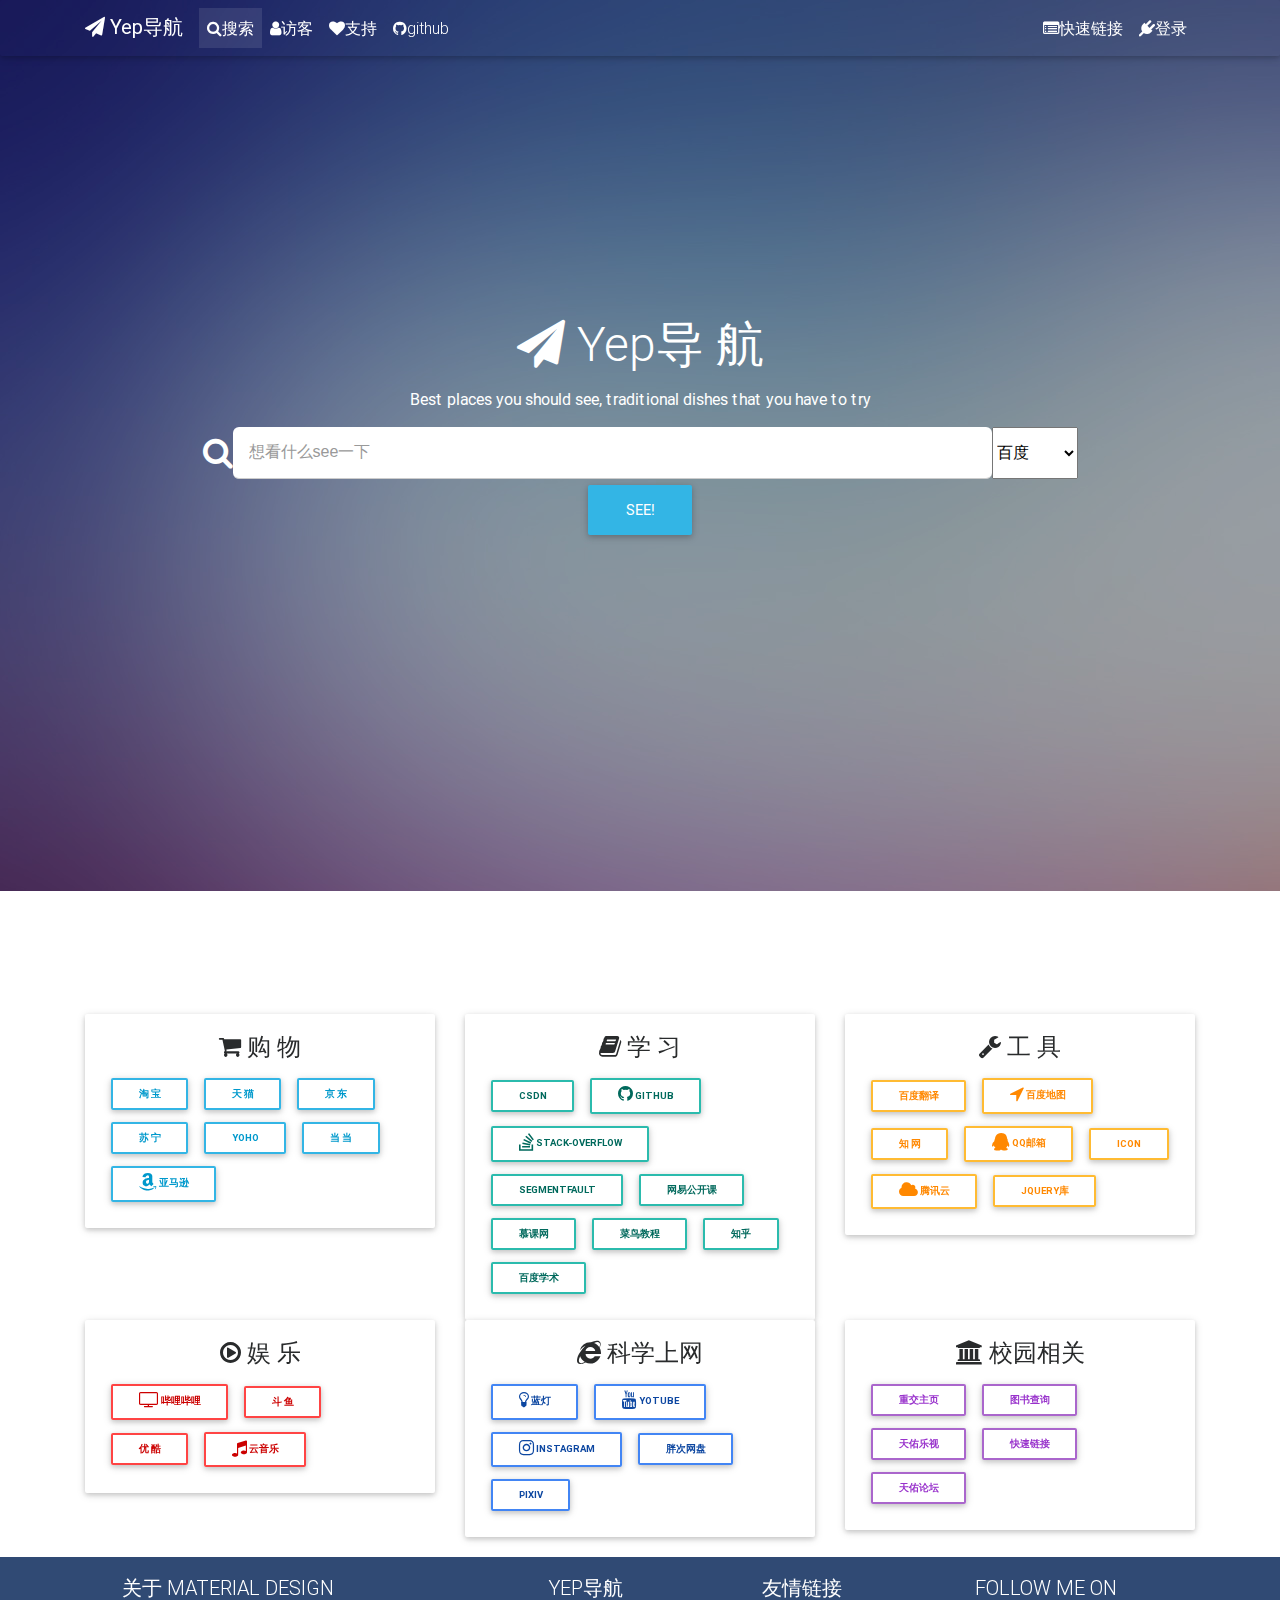
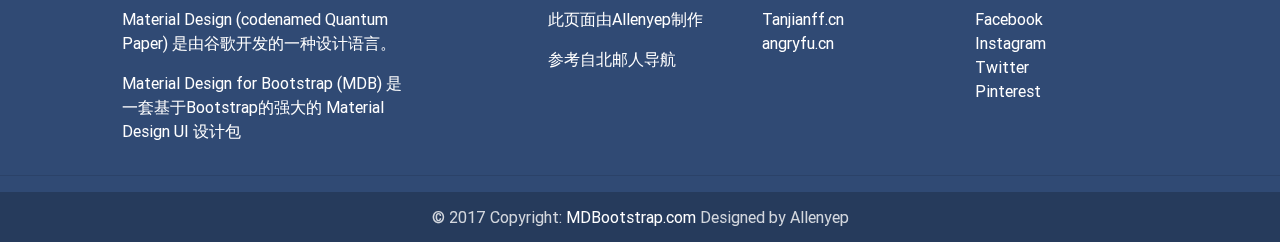
<file: index.html>
<!DOCTYPE html>
<html lang="en">

<head>

    <meta charset="utf-8">
    <meta name="viewport" content="width=device-width, initial-scale=1, shrink-to-fit=no">
    <meta name="baidu-site-verification" content="9ipcwwSHSK" />
    <meta http-equiv="x-ua-compatible" content="ie=edge">
    <link rel="shortcut icon" href="img/myicon.ico"> 
    <script>
        var _hmt = _hmt || [];
        (function() {
          var hm = document.createElement("script");
          hm.src = "https://hm.baidu.com/hm.js?dc8a71d5824cb3cce7b9efa7c9db1063";
          var s = document.getElementsByTagName("script")[0]; 
          s.parentNode.insertBefore(hm, s);
        })();
    </script>

    <title>导 航 -Allen</title>

    
    <!-- Font Awesome -->
    <link rel="stylesheet" href="https://maxcdn.bootstrapcdn.com/font-awesome/4.6.0/css/font-awesome.min.css">

    <!-- Bootstrap core CSS -->
    <link href="css/bootstrap.min.css" rel="stylesheet">

    <!-- Material Design Bootstrap -->
    <link href="css/mdb.min.css" rel="stylesheet">

    <!-- Your custom styles (optional) -->
    <link href="css/style.css" rel="stylesheet">

    <!-- Dropdown.css -->
    <link rel="stylesheet" type="text/css" href="css/jquery.dropdown.css">

    <!-- Template styles -->
    <style rel="stylesheet">
        /* TEMPLATE STYLES */
        /* Necessary for full page carousel*/
        
        html,
        body {
            height: 100%;
        }
        /* Navigation*/
        
        .navbar {
            background-color: transparent;
        }
        
        .top-nav-collapse {
            background-color: #304a74;
        }
        
        footer.page-footer {
            background-color: #304a74;
        }
        
        @media only screen and (max-width: 768px) {
            .navbar {
                background-color: #4285F4;
            }
        }
        
        .scrolling-navbar {
            -webkit-transition: background .5s ease-in-out, padding .5s ease-in-out;
            -moz-transition: background .5s ease-in-out, padding .5s ease-in-out;
            transition: background .5s ease-in-out, padding .5s ease-in-out;
        }
        /* Carousel*/
        
        .carousel {
            height: 110%;
        }
        
        @media (max-width: 776px) {
            .carousel {
                height: 100%;
            }
        }
        
        .carousel-item,
        .active {
            height: 100%;
        }
        
        .carousel-inner {
            height: 90%;
        }
        
        /*Caption*/
        
        .flex-center {
            color: #fff;
        }

        .seabox{
            min-width: 200px;
        }

        .login-box{
            z-index: 100;
            position: fixed;
            top: 50%;
            left: 50%;
            width: 660px;
            height: 400px;
            margin: -180px 0 0 -330px;
        }
        .register-box{
        	z-index: 100;
            position: fixed;
            top: 50%;
            left: 50%;
            width: 660px;
            height: 400px;
            margin: -180px 0 0 -330px;
        }

    </style>

</head>

<body>


    <!--Navbar-->
    <nav class="navbar navbar-toggleable-md navbar-dark fixed-top scrolling-navbar">
        <div class="container">
            <button class="navbar-toggler navbar-toggler-right" type="button" data-toggle="collapse" data-target="#navbarNav1" aria-controls="navbarNav1" aria-expanded="false" aria-label="Toggle navigation">
                <span class="navbar-toggler-icon"></span>
            </button>
            <a class="navbar-brand" href="#">
                <strong><i class="fa fa-send" aria-hidden="true"></i> Yep导航</strong>
            </a>
            <div class="collapse navbar-collapse" id="navbarNav1">
                <ul class="navbar-nav mr-auto">
                    <li class="nav-item active">
                        <a class="nav-link"><i class="fa fa-search" aria-hidden="true"></i>搜索 <span class="sr-only">(current)</span></a>
                    </li>
                    <li class="nav-item">
                        <a class="nav-link" href="visitor.html"><i class="fa fa-user" aria-hidden="true"></i>访客</a>
                    </li>
                    <li class="nav-item">
                        <a class="nav-link"><i class="fa fa-heart" aria-hidden="true"></i>支持</a>
                    </li>
                    <li class="nav-item">
                        <a class="nav-link" href="https://github.com/Allenyep/SearchPage"><i class="fa fa-github" aria-hidden="true"></i>github</a>
                    </li>
                </ul>
                <form class="form-inline waves-effect waves-light">
                    <!-- <input class="form-control" type="text" placeholder="Search"> -->
                    <ul class="navbar-nav mr-auto" style="float: right;">
                        <li class="nav-item">
                            <a class="nav-link" href="#container"><i class="fa fa-list-alt" aria-hidden="true"></i>快速链接</a>
                        </li>
                        <li class="nav-item">
                            <a class="nav-link btn-login" href="javascript:;"><i class="fa fa-plug" aria-hidden="true"></i>登录</a>
                        </li>
                    </ul>
                </form>
            </div>
        </div>
    </nav>
    <!--/.Navbar-->

    <!-- login-box -->
    <div class="login-mask" style="display: none;width: 100%; height: 950px;background:#000;opacity: 0.5; position: fixed; z-index: 10;"></div>
    <div class="login-box" style="display: none;">
        <!--Form with header-->
        <div class="card">
            <div class="card-block">

                <!--Header-->
                <div class="form-header  purple darken-4">
                    <h3><i class="fa fa-lock"></i> 欢迎:</h3>
                    <a href="#" class="close">X</a>
                </div>
                

                <!--Body-->
                <div class="md-form">
                    <i class="fa fa-envelope prefix"></i>
                    <input type="text" id="form2" class="form-control">
                    <label for="form2" class="active">账号</label>
                </div>

                <div class="md-form">
                    <i class="fa fa-lock prefix"></i>
                    <input type="password" id="form4" class="form-control">
                    <label for="form4">密码</label>
                </div>

                <div class="text-center">
                    <button class="btn btn-deep-purple">登录</button>
                </div>

            </div>

            <!--Footer-->
            <div class="modal-footer">
                <div class="options">
                    <p>没有账号? <a href="javascript:;" class="btn-register">注册</a></p>
                    <p>忘记 <a href="javascript:;" class="btn-forgetpwd">密码?</a></p>
                </div>
            </div>

        </div>
        <!--/Form with header-->
    </div>
    <div class="register-box" style="display: none;">
    	<!--Form with header-->
			<div class="card">
			    <div class="card-block">

			        <!--Header-->
			        <div class="form-header blue-gradient">
			            <h3><i class="fa fa-user"></i> 注 册:</h3>
			            <a href="#" class="close">X</a>
			        </div>
			        <!--Body-->
			        <div class="md-form">
			            <i class="fa fa-user prefix"></i>
			            <input type="text" id="form3" class="form-control">
			            <label for="form3">你的昵称</label>
			        </div>
			        <div class="md-form">
			            <i class="fa fa-envelope prefix"></i>
			            <input type="text" id="form2" class="form-control">
			            <label for="form2">你的邮箱</label>
			        </div>

			        <div class="md-form">
			            <i class="fa fa-lock prefix"></i>
			            <input type="password" id="form4" class="form-control">
			            <label for="form4">你的密码</label>
			        </div>

			        <div class="md-form">
			            <i class="fa fa-lock prefix"></i>
			            <input type="password" id="form5" class="form-control">
			            <label for="form5">确认密码</label>
			        </div>

			        <div class="text-center">
			            <button class="btn btn-indigo">注 册</button>
			            <hr>
			            <fieldset class="form-group">
			                <input type="checkbox" id="checkbox1">
			                <label for="checkbox1">Subscribe me to the newsletter</label>
			            </fieldset>
			        </div>

			    </div>
			</div>
		<!--/Form with header-->
    </div>

    <!--Carousel Wrapper-->
    <div id="carousel-example-3" class="carousel slide carousel-fade white-text" data-ride="carousel" data-interval="false">

        <!--Slides-->
        <div class="carousel-inner" role="listbox">

            <!-- First slide -->
            <div id="backgroundurl" class="carousel-item active view hm-black-light" style=" background-repeat: no-repeat; background-size: cover;">
                
                <!-- Caption -->
                <div class="full-bg-img flex-center ">
                    <ul class="animated fadeInUp col-md-12">
                        <li>
                            <h1 class="h1-responsive " style="font-size: 3rem"><i class="fa fa-send" aria-hidden="true"></i> Yep导 航</h1></li>
                        <li>
                            <p>Best places you should see, traditional dishes that you have to try</p>
                        </li>
                        <li>
                            <form action="http://www.baidu.com/baidu" target="_blank" id="SearchForm">
                                <div class="md-form input-group" style="width: 70%; margin: 0 auto; ">
                                     <div class="input-group">
                                       <input name="tn" type="HIDDEN" value="baidu">
                                        <i class="fa fa-search fa-2x" style="margin-top: 10px;" aria-hidden="true"></i>
                                        <input type="text" name="word" class="form-control seabox" placeholder="想看什么see一下" id="SearchContent" baiduSug="1" style="background: white;border-radius:6px;">      
                                        <select class="md-select" id="SearchSelect" >
                                                <option value="baidu" selected class="rounded-circle">百度</option>
                                                <option value="zhihu" class="rounded-circle">知乎</option>
                                                <option value="wangpan" class="rounded-circle">百度网盘</option>
                                                <option value="weibo" class="rounded-circle">微博</option>
                                                <option value="icon" class="rounded-circle">Icon</option>
                                                <option value="github" class="rounded-circle">github</option>
                                                <option value="google" class="rounded-circle">google</option>
                                        </select> 
                                    </div> 
                                </div>
                                <a href="javascript:void();" class="btn btn-info btn-lg" onclick="SearchSee()"> See!</a>
                            </form>
                            <script charset="gbk" src="http://www.baidu.com/js/opensug.js"></script>  
                        </li>
                    </ul>
                </div>
                <!-- /.Caption -->
                
            </div>
            <!--/.First slide-->
        </div>
        <!--/.Slides-->
    </div>
    <!--/.Carousel Wrapper-->

    <br>

    <!--Content-->
    <div class="container">
        <div class="row">
            <!--First columnn-->
            <div class="col-lg-4">
                <!--Card-->
                <div class="card">

                    <!--Card image-->
                   <!--  <div class="view overlay hm-white-slight">
                        <img src="http://mdbootstrap.com/img/Photos/Horizontal/Nature/4-col/img%20(120).jpg" class="img-fluid" alt="">
                        <a href="#">
                            <div class="mask"></div>
                        </a>
                    </div> -->
                    <!--/.Card image-->

                    <!--Card content-->
                    <div class="card-block">
                        <!--Title-->
                        <h4 class="card-title text-center"><i class="fa fa-1x fa-shopping-cart" aria-hidden="true"></i> 购 物</h4>
                        <!--Text-->
                        <a class="btn btn-outline-info btn-sm btn-rounded waves-effect" target="_blank" href="https://www.taobao.com/"><strong>淘 宝</strong></a>
                        <a class="btn btn-outline-info btn-sm btn-rounded waves-effect" target="_blank" href="https://www.tmall.com/"><strong>天 猫</strong></a>
                        <a class="btn btn-outline-info btn-sm btn-rounded waves-effect" target="_blank" href="https://www.jd.com/"><strong>京 东</strong></a>
                        <a class="btn btn-outline-info btn-sm btn-rounded waves-effect" target="_blank" href="http://www.suning.com/"><strong>苏 宁</strong></a>
                        <a class="btn btn-outline-info btn-sm btn-rounded waves-effect" target="_blank" href="http://www.yohobuy.com/"><strong>YOHO</strong></a>
                        <a class="btn btn-outline-info btn-sm btn-rounded waves-effect" target="_blank" href="http://www.dangdang.com/"><strong>当 当</strong></a>
                        <a class="btn btn-outline-info btn-sm btn-rounded waves-effect" target="_blank" href="https://www.amazon.cn/"><i class="fa fa-amazon" aria-hidden="true"></i> <strong>亚马逊</strong></a>
                    </div>
                    <!--/.Card content-->

                </div>
                <!--/.Card-->
            </div>
            <!--First columnn-->

            <!--Second columnn-->
            <div class="col-lg-4">
                <!--Card-->
                <div class="card">
                    <!--Card content-->
                    <div class="card-block">
                        <!--Title-->
                        <h4 class="card-title text-center"><i class="fa fa-book" aria-hidden="true"></i> 学 习</h4>
                        <!--Text-->
                        <a class="btn btn-outline-default btn-sm btn-rounded waves-effect" target="_blank" href="http://www.csdn.net/"><strong>CSDN</strong></a>
                        <a class="btn btn-outline-default btn-sm btn-rounded waves-effect" target="_blank" href="https://github.com/"><strong><i class="fa fa-github" aria-hidden="true"></i> github</strong></a>
                        <a class="btn btn-outline-default btn-sm btn-rounded waves-effect" target="_blank" href="http://stackoverflow.com/"><strong><i class="fa fa-stack-overflow" aria-hidden="true"></i> stack-overflow</strong></a>
                        <a class="btn btn-outline-default btn-sm btn-rounded waves-effect" target="_blank" href="https://segmentfault.com/"><strong>segmentfault</strong></a>
                        <a class="btn btn-outline-default btn-sm btn-rounded waves-effect" target="_blank" href="https://open.163.com/"><strong>网易公开课</strong></a>
                        <a class="btn btn-outline-default btn-sm btn-rounded waves-effect" target="_blank" href="http://www.imooc.com/"><strong>慕课网</strong></a>
                        <a class="btn btn-outline-default btn-sm btn-rounded waves-effect" target="_blank" href="http://www.runoob.com/"><strong>菜鸟教程</strong></a>
                        <a class="btn btn-outline-default btn-sm btn-rounded waves-effect" target="_blank" href="http://www.zhihu.com/"><strong>知乎</strong></a>
                        <a class="btn btn-outline-default btn-sm btn-rounded waves-effect" target="_blank" href="http://xueshu.baidu.com/"><strong>百度学术</strong></a>
                    </div>
                    <!--/.Card content-->

                </div>
                <!--/.Card-->
            </div>
            <!--Second columnn-->

            <!--Third columnn-->
            <div class="col-lg-4">
                <!--Card-->
                <div class="card">

                    <!--Card content-->
                    <div class="card-block">
                        <!--Title-->
                        <h4 class="card-title text-center"><i class="fa fa-wrench" aria-hidden="true"></i> 工 具</h4>
                        <!--Text-->
                        <a class="btn btn-outline-warning btn-sm btn-rounded waves-effect" target="_blank" href="http://fanyi.baidu.com/translate"><strong>百度翻译</strong></a>
                        <a class="btn btn-outline-warning btn-sm btn-rounded waves-effect" target="_blank" href="http://map.baidu.com/"><i class="fa fa-location-arrow" aria-hidden="true"></i> <strong>百度地图</strong></a>
                        <a class="btn btn-outline-warning btn-sm btn-rounded waves-effect" target="_blank" href="http://www.cnki.net/"><strong>知 网</strong></a>
                        <a class="btn btn-outline-warning btn-sm btn-rounded waves-effect" target="_blank" href="https://mail.qq.com/"><strong><i class="fa fa-qq" aria-hidden="true"></i> QQ邮箱</strong></a>
                        <a class="btn btn-outline-warning btn-sm btn-rounded waves-effect" target="_blank" href="http://www.easyicon.net/"><strong>ICON</strong></a>
                        <a class="btn btn-outline-warning btn-sm btn-rounded waves-effect" target="_blank" href="https://www.qcloud.com/"><i class="fa fa-cloud" aria-hidden="true"></i> <strong>腾讯云</strong></a>
                        <a class="btn btn-outline-warning btn-sm btn-rounded waves-effect" target="_blank" href="http://www.jq22.com/"> <strong>JQuery库</strong></a>
                    </div>
                    <!--/.Card content-->

                </div>
                <!--/.Card-->
            </div>

            <div class="col-lg-4">
                <!--Card-->
                <div class="card">

                    <!--Card content-->
                    <div class="card-block">
                        <!--Title-->
                        <h4 class="card-title text-center"><i class="fa fa-play-circle-o" aria-hidden="true"></i> 娱 乐</h4>
                        <!--Text-->
                        <a class="btn btn-outline-danger  btn-sm btn-rounded waves-effect" target="_blank" href="http://www.bilibili.com/"><strong><i class="fa fa-tv" aria-hidden="true"></i> 哔哩哔哩</strong></a>
                        <a class="btn btn-outline-danger  btn-sm btn-rounded waves-effect" target="_blank" href="https://www.douyu.com/directory/game/DOTA2"><strong>斗 鱼</strong></a>
                        <a class="btn btn-outline-danger  btn-sm btn-rounded waves-effect" target="_blank" href="http://www.youku.com/"><strong>优 酷</strong></a>
                        <a class="btn btn-outline-danger  btn-sm btn-rounded waves-effect" target="_blank" href="http://music.163.com/"><strong><i class="fa fa-music" aria-hidden="true"></i> 云音乐</strong></a>
                    </div>
                    <!--/.Card content-->

                </div>
                <!--/.Card-->
            </div>

            <div class="col-lg-4">
                <!--Card-->
                <div class="card">

                    <!--Card content-->
                    <div class="card-block">
                        <!--Title-->
                        <h4 class="card-title text-center"><i class="fa fa-internet-explorer" aria-hidden="true"></i> 科学上网</h4>
                        <!--Text-->
                        <a class="btn btn-outline-primary    btn-sm btn-rounded waves-effect" target="_blank" href="https://www.getlantern.org/"><strong><i class="fa fa-lightbulb-o" aria-hidden="true"></i> 蓝灯</strong></a>
                        <a class="btn btn-outline-primary    btn-sm btn-rounded waves-effect" target="_blank" href="http://m.youtube.com/"><i class="fa fa-youtube" aria-hidden="true"></i><strong> Yotube</strong></a>
                        <a class="btn btn-outline-primary    btn-sm btn-rounded waves-effect" target="_blank" href="http://instagram.com/"><i class="fa fa-instagram" aria-hidden="true"></i><strong> instagram</strong></a>
                        <a class="btn btn-outline-primary    btn-sm btn-rounded waves-effect" target="_blank" href="https://www.panc.cc/"><strong>胖次网盘</strong></a>
                        <a class="btn btn-outline-primary    btn-sm btn-rounded waves-effect" target="_blank" href="http://www.pixiv.net/"><strong> pixiv</strong></a>
                    </div>
                    <!--/.Card content-->

                </div>
                <!--/.Card-->
            </div>

             <div class="col-lg-4">
                <!--Card-->
                <div class="card">

                    <!--Card content-->
                    <div class="card-block">
                        <!--Title-->
                        <h4 class="card-title text-center"><i class="fa fa-bank" aria-hidden="true"></i> 校园相关</h4>
                        <!--Text-->
                        <a class="btn btn-outline-secondary    btn-sm btn-rounded waves-effect" target="_blank" href="http://www.cqjtu.edu.cn/"><strong>重交主页</strong></a>
                        <a class="btn btn-outline-secondary    btn-sm btn-rounded waves-effect" target="_blank" href="http://202.202.244.120/webrfidlib/TSDW/index.aspx"><strong>图书查询</strong></a>
                        <a class="btn btn-outline-secondary    btn-sm btn-rounded waves-effect" target="_blank" href="http://vod.cqjtu.edu.cn/"><strong>天佑乐视</strong></a>
                        <a class="btn btn-outline-secondary    btn-sm btn-rounded waves-effect" target="_blank" href="http://www.cqjtu.edu.cn/main/ztwz.html"><strong>快速链接</strong></a>
                        <a class="btn btn-outline-secondary    btn-sm btn-rounded waves-effect" target="_blank" href="http://ty.cqjtu.edu.cn/"><strong>天佑论坛</strong></a>
                    </div>
                    <!--/.Card content-->

                </div>
                <!--/.Card-->
            </div>
        </div>
    </div>
    <!--/.Content-->



    <!--Footer-->
    <footer class="page-footer center-on-small-only">

        <!--Footer Links-->
        <div class="container-fluid">
            <div class="row">

                <!--First column-->
                <div class="col-lg-3 offset-lg-1 hidden-lg-down">
                    <h5 class="title">关于 MATERIAL DESIGN</h5>
                    <p>Material Design (codenamed Quantum Paper) 是由谷歌开发的一种设计语言。 </p>

                    <p>Material Design for Bootstrap (MDB) 是一套基于Bootstrap的强大的 Material Design UI 设计包</p>
                </div>
                <!--/.First column-->

                <hr class="hidden-md-up">

                <!--Second column-->
                <div class="col-lg-2 col-md-4 offset-lg-1">
                    <h5 class="title">Yep导航</h5>
                    <p>此页面由Allenyep制作</p>
                    <p>参考自<a href="#!">北邮人导航</a></p>
                </div>
                <!--/.Second column-->

                <hr class="hidden-md-up">

                <!--Third column-->
                <div class="col-lg-2 col-md-4">
                    <h5 class="title">友情链接</h5>
                    <ul>
                        <li><a href="http://tanjianff.cn/" target="_blank">Tanjianff.cn</a></li>
                        <li><a href="http://angryfu.cn/" target="_blank">angryfu.cn</a></li>
                    </ul>
                </div>
                <!--/.Third column-->

                <hr class="hidden-md-up">

                <!--Fourth column-->
                <div class="col-lg-2 col-md-4">
                    <h5 class="title">Follow me on</h5>
                    <ul>
                        <li><a href="#!">Facebook</a></li>
                        <li><a href="#!">Instagram</a></li>
                        <li><a href="#!">Twitter</a></li>
                        <li><a href="#!">Pinterest</a></li>
                    </ul>
                </div>
                <!--/.Fourth column-->

            </div>
        </div>
        <!--/.Footer Links-->

        <hr>

        <!--Call to action-->
<!--         <div class="call-to-action">
            <h4>Material Design for Bootstrap</h4>
            <ul>
                <li><h5>Get our UI KIT for free</h5></li>
                <li>Designed by <a href="https://github.com/Allenyep">Allenyep</a></li>
            </ul>
        </div> -->
        <!--/.Call to action-->

        <!--Copyright-->
        <div class="footer-copyright">
            <div class="container-fluid">
                © 2017 Copyright: <a href="http://www.MDBootstrap.com"> MDBootstrap.com </a>Designed by Allenyep

            </div>
        </div>
        <!--/.Copyright-->

    </footer>
    <!--/.Footer-->


    <!-- SCRIPTS -->

    <!-- JQuery -->
    <script type="text/javascript" src="js/jquery-2.2.3.min.js"></script>

    <!-- Bootstrap tooltips -->
    <script type="text/javascript" src="js/tether.min.js"></script>

    <!-- Bootstrap core JavaScript -->
    <script type="text/javascript" src="js/bootstrap.min.js"></script>

    <!-- MDB core JavaScript -->
    <script type="text/javascript" src="js/mdb.min.js"></script>

    <!-- doropdown.js -->
    <script type="text/javascript" src="js/jquery.dropdown.js"></script>

    <!-- 百度搜索提示 -->
    <script charset="gbk" src="http://www.baidu.com/js/opensug.js"></script>  

    <!-- 粒子特效 -->
    <script type="text/javascript" src="js/canvas-particle.js"></script>

    <script type="text/javascript">        
         // Material Select Initialization
          // $.material.init();

          $(document).ready(function() {
            var randomnum=Math.random()*16+1;
            randomnum=Math.floor(randomnum);
            var avatar = $("#backgroundurl").css("backgroundImage");
            console.log(avatar);
            // url("file:///C:/Users/allen/Desktop/PanSearchTest/half-page-carousel/yepnavi/img/background/10.jpg")
            var newurl="url(\"img/background/"+randomnum+".jpg\")";
            // alert(newurl);
            $("#backgroundurl").css("background",newurl);

            //调用背景特效脚本
            //配置
             var config = {
                vx: 4,
                vy:  4,
                height: 2,
                width: 2,
                count: 100,
                color: "0, 255, 185",
                stroke: "0,0,0",
                dist: 6000,
                e_dist: 20000,
                max_conn: 10
            }
            //调用
            CanvasParticle(config);
          });

          $().dropdown({autoinit: "select"});
         $('#SearchContent').bind('keypress',function(event){ 
             if(event.keyCode == 13){  
                 SearchSee();  
             }  
         });

         function SearchSee() {
             var seaForm=$('#SearchForm');
             var searchSelect=$('#SearchSelect').val();
             var seaContent=$('#SearchContent').val();
             var url;
             // alert(seaContent);
             switch(searchSelect){
                case 'baidu':
                    url="http://www.baidu.com/s?wd=";
                    // window.open("http://www.baidu.com/s?wd="+seaContent);
                    break;
                case 'zhihu':
                    url="https://www.zhihu.com/search?type=content&q=";
                    break;
                case 'icon':
                    url="http://www.easyicon.net/iconsearch/";
                    break;
                case 'github':
                    url="https://github.com/search?utf8=%E2%9C%93&q=";
                    break;
                case 'wangpan':
                    url="http://www.sobaidupan.com/search.asp?wd=";
                    break;
                case 'weibo':
                    url="http://s.weibo.com/weibo/";
                    break;
                case 'google':
                    url="https://www.google.com.hk/webhp?hl=zh-CN&sa=X&ved=0ahUKEwiUjI7PxtXSAhUKwrwKHdbRCVIQPAgD#safe=strict&hl=zh-CN&*&q="
             }
            window.open(url+seaContent);
         }

         $('.btn-login').click(function(){
            $('.login-mask').show();
            $('.login-mask').height($(document).height);
            $('.login-box').slideDown(200);

         });

         $('.close').click(function() {
         	$('.login-mask').hide();
         	$('.login-box').slideUp(200);
         	$('.register-box').slideUp(200);
         });

         $('.btn-register').click(function() {
         	$('.login-box').slideUp(200);
         	$('.register-box').slideDown(200);
         });
    </script>
</body>

</html>
</file>
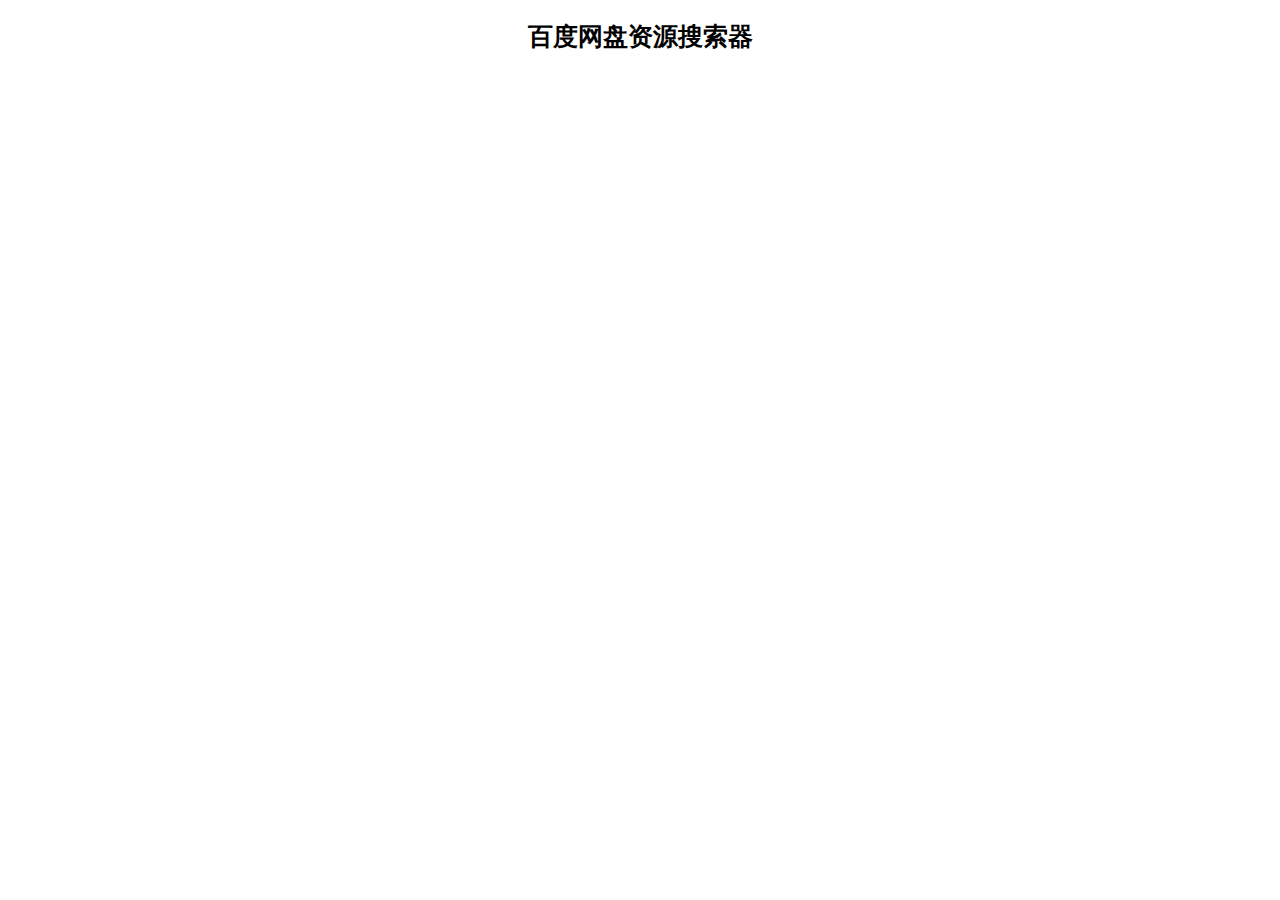
<file: searchTest.html>
<html>
<body>
<meta charset="utf-8">
    <style type="text/css">
        #main{
            width:750px;
            margin:20px auto;
             
        }
        #main p{
            text-align:center;
            font-size:25px;
            font-weight:bold;
            margin-button:100px;
        }
    </style>
</body>
<head>
<div id="main">
<p>
百度网盘资源搜索器
</p>
<script>
  (function() {
    var cx = '000634644858919778116:qzrxq38gdgs';
    var gcse = document.createElement('script');
    gcse.type = 'text/javascript';
    gcse.async = true;
    gcse.src = 'https://cse.google.com/cse.js?cx=' + cx;
    var s = document.getElementsByTagName('script')[0];
    s.parentNode.insertBefore(gcse, s);
  })();
</script>
<gcse:search></gcse:search>
</div>
</head>
</html>

<!-- https://www.googleapis.com/customsearch/v1element?
key=AIzaSyCVAXiUzRYsML1Pv6RwSG1gunmMikTzQqY
&rsz=filtered_cse
&num=10
&hl=zh_CN
&prettyPrint=false
&source=gcsc
&gss=.com
&sig=0c3990ce7a056ed50667fe0c3873c9b6
&cx=000634644858919778116:qzrxq38gdgs
&q=数学
&sort=
&googlehost=www.google.com -->

<!-- https://www.googleapis.com/customsearch/v1element?key=AIzaSyCVAXiUzRYsML1Pv6RwSG1gunmMikTzQqY&rsz=filtered_cse&num=10&hl=zh_CN&prettyPrint=false&source=gcsc&gss=.com&sig=581c068e7ad56cae00e4e2e8f7dc3837&start=10&cx=000634644858919778116:qzrxq38gdgs&q=%E6%95%B0%E5%AD%A6&sort=date&googlehost=www.google.com&callback=google.search.Search.apiary8991&nocache=1488957194825 

tart=10-->
<!-- https://www.googleapis.com/customsearch/v1element?key=AIzaSyCVAXiUzRYsML1Pv6RwSG1gunmMikTzQqY&rsz=filtered_cse&num=10&hl=zh_CN&prettyPrint=false&source=gcsc&gss=.com&sig=0c3990ce7a056ed50667fe0c3873c9b6&cx=搜索引擎ID&q=数学&sort=&googlehost=www.google.com -->
</file>
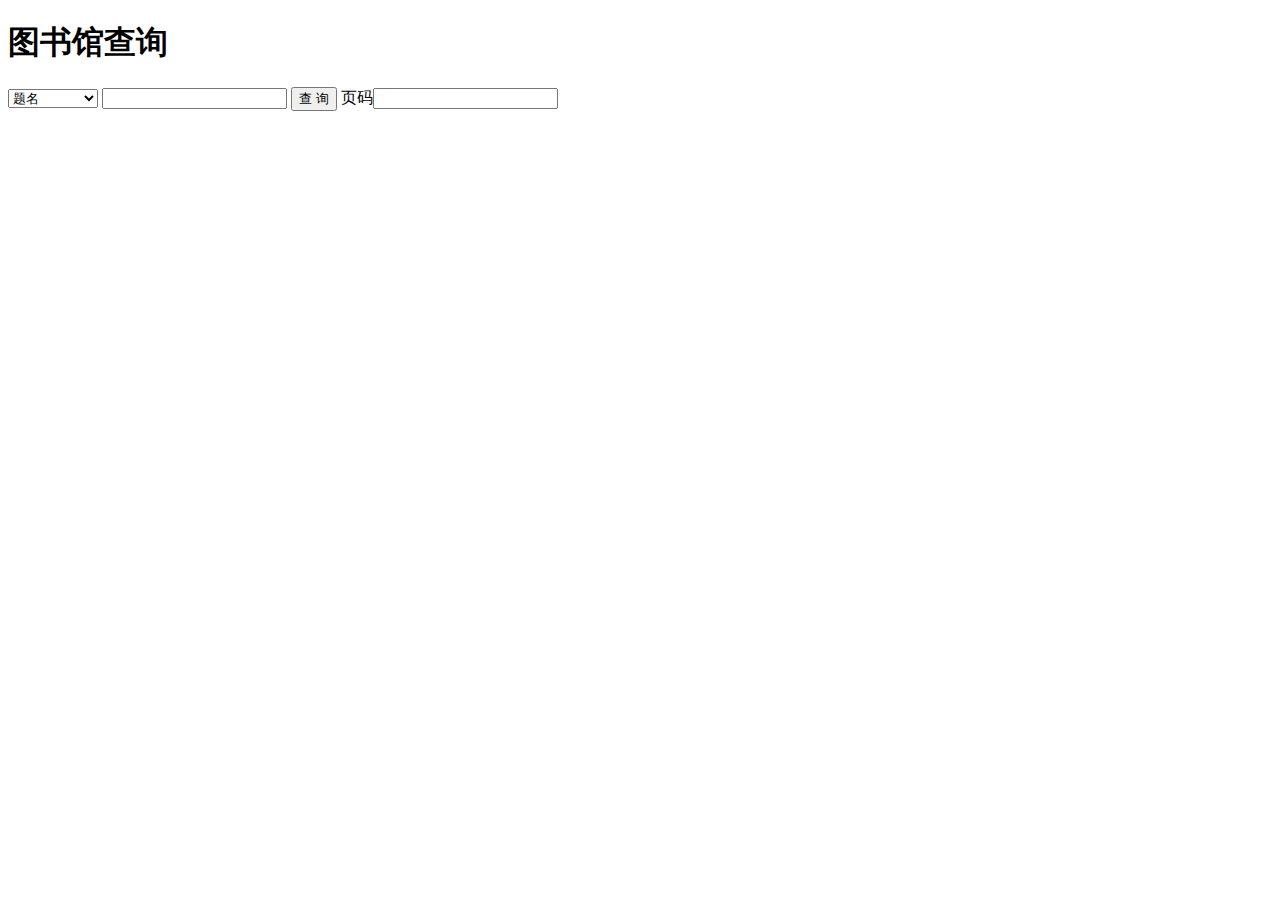
<file: tushuguan.html>
<!DOCTYPE html>
<html>
<head>
	<meta http-equiv="Content-Type" content="text/html; charset=utf-8" />
	<title>图书馆</title>
</head>
<body>
<form name="form1" onsubmit="javascript:return WebForm_OnSubmit();" id="form1" action="http://202.202.244.120/webrfidlib/TSDW/index.aspx" method="post">
	<h1>图书馆查询</h1>
	<select name="cmbSearchType" id="cmbSearchType" style="width: 90px;">
		<option selected="selected" value="szName">题名</option>
		<option value="szAuthor">责任者</option>
		<option value="szBookIndex">索书号</option>
		<option value="szISBN">ISBN</option>
		<option value="szMainWord">关键词</option>
		<option value="szBookID">条码号</option>
	</select>
	<input type="text" name="txtkey" id="txtkey">
	<input type="submit" name="btnSearch" value="查 询">
	<input type="hidden" name="ScriptManager1" value="upnBtn|btnSearch">
	<input type="hidden" name="__EVENTTARGET" value="">
	<input type="hidden" name="__EVENTARGUMENT" value="">
	<input type="hidden" name="__VIEWSTATE" value="ZNVD52iuqEjp7UxFWIKksDTbIv4+KSDXs72Fn41RRTSrR0KKZGKrAr4he6pRtZ+0/3iM9hXpUBTRM/dGXIureMUoYJrJxT6V0ATIljPKty+nMljCqxAutkazzN+MU1d1/Ft6ENEr7MqYz+U4szCWo/e1cwlM5j0q91DpwvSFXMS9pzQ3RUsSkzLH5a1C0WptTau5FTopc6KchQNE6UupxkK03fvS3liaBGxTW6WoGG5pfFDEa2RMy+12SHsADQ1QheXJevcwB2J+Jf7GLi8NAJksHjOkgfPWlheXaK4U41aO+hpO">
	<input type="hidden" name="__VIEWSTATEENCRYPTED" value="">
	<input type="hidden" name="__EVENTVALIDATION" value="xzOi7n3Blqc0WXpqeoRLxqOUzEojlwOj0ojtAhqtEZYuhj9nSJ6PZqK255eQikqlkujv6+GCHffZWHIviP/1b4N87P2dgNI5Bvdv37e63MJS3ndsXdxSyYZdSMLY6EIG3phVqfzA05rGAPQdYf0kQRop9TdTh8VDJPMLp/LNQXY30K4y">
	<input type="hidden" name="__ASYNCPOST" value="true">
	页码<input type="text" name="txtNewPageIndex">
</form>
</body>
</html>

<!-- ScriptManager1:upnBtn|btnSearch
__EVENTTARGET:
__EVENTARGUMENT:
__VIEWSTATE:OWj+8cyZ5Tx5z/ldDLUf62UBDlw+cRbXwzIH7kQVslaGvCbfjvj0h3Wq2NlLVx4ulieVVU2UAyw5nyxmOa6rH6/F18CQ+HojbrECce+WzKja41J2c0eQ3rxn5Dn6RxB6x71RzvwaAn6LFJAAtE3DAeYRjIFsCqOpuFtSEzpJPFH2I9u5Pr33Prga6uSpjenPYqx8nhy09GoeJuuP4Dy1unQ8CaGURilgW4WMPwuUi827h6cPSJTEVpbdtbYiNv3DstXcj8JQfpTJXNu7HGN1q1O0/b8L+UW2q6HzzRXWKGfr2vaz
__VIEWSTATEENCRYPTED:
__EVENTVALIDATION:5cRDexNwj8106vqcNr8lRgDSg80RHHF2tmB4rMoW4wcBPlvcQxv0aVqbYcxilcISbRsIcLJJcLtoV/nz8wqF+PHldIHZeLrfnJtijPX10HpGK32d0fVYlVDQRMzxbVY6WJaqGykRqe/TzkVg6sLXrJ7nX8SokLXJDmNcN5SdCuZVUODt
cmbSearchType:szName
txtkey:123
txtNewPageIndex:
__ASYNCPOST:true
btnSearch:查 询

cmbSearchType:szName
txtkey:你
btnSearch:查 询
ScriptManager1:upnBtn|btnSearch
__EVENTTARGET:
__EVENTARGUMENT:
__VIEWSTATE:ZNVD52iuqEjp7UxFWIKksDTbIv4+KSDXs72Fn41RRTSrR0KKZGKrAr4he6pRtZ+0/3iM9hXpUBTRM/dGXIureMUoYJrJxT6V0ATIljPKty+nMljCqxAutkazzN+MU1d1/Ft6ENEr7MqYz+U4szCWo/e1cwlM5j0q91DpwvSFXMS9pzQ3RUsSkzLH5a1C0WptTau5FTopc6KchQNE6UupxkK03fvS3liaBGxTW6WoGG5pfFDEa2RMy+12SHsADQ1QheXJevcwB2J+Jf7GLi8NAJksHjOkgfPWlheXaK4U41aO+hpO
__VIEWSTATEENCRYPTED:
__EVENTVALIDATION:xzOi7n3Blqc0WXpqeoRLxqOUzEojlwOj0ojtAhqtEZYuhj9nSJ6PZqK255eQikqlkujv6+GCHffZWHIviP/1b4N87P2dgNI5Bvdv37e63MJS3ndsXdxSyYZdSMLY6EIG3phVqfzA05rGAPQdYf0kQRop9TdTh8VDJPMLp/LNQXY30K4y
__ASYNCPOST:true
txtNewPageIndex:

ScriptManager1:upnBtn|btnSearch
__EVENTTARGET:
__EVENTARGUMENT:
__VIEWSTATE:ZNVD52iuqEjp7UxFWIKksDTbIv4+KSDXs72Fn41RRTSrR0KKZGKrAr4he6pRtZ+0/3iM9hXpUBTRM/dGXIureMUoYJrJxT6V0ATIljPKty+nMljCqxAutkazzN+MU1d1/Ft6ENEr7MqYz+U4szCWo/e1cwlM5j0q91DpwvSFXMS9pzQ3RUsSkzLH5a1C0WptTau5FTopc6KchQNE6UupxkK03fvS3liaBGxTW6WoGG5pfFDEa2RMy+12SHsADQ1QheXJevcwB2J+Jf7GLi8NAJksHjOkgfPWlheXaK4U41aO+hpO
__VIEWSTATEENCRYPTED:
__EVENTVALIDATION:xzOi7n3Blqc0WXpqeoRLxqOUzEojlwOj0ojtAhqtEZYuhj9nSJ6PZqK255eQikqlkujv6+GCHffZWHIviP/1b4N87P2dgNI5Bvdv37e63MJS3ndsXdxSyYZdSMLY6EIG3phVqfzA05rGAPQdYf0kQRop9TdTh8VDJPMLp/LNQXY30K4y
cmbSearchType:szName
txtkey:你
txtNewPageIndex:
__ASYNCPOST:true
btnSearch:查 询 -->
</file>
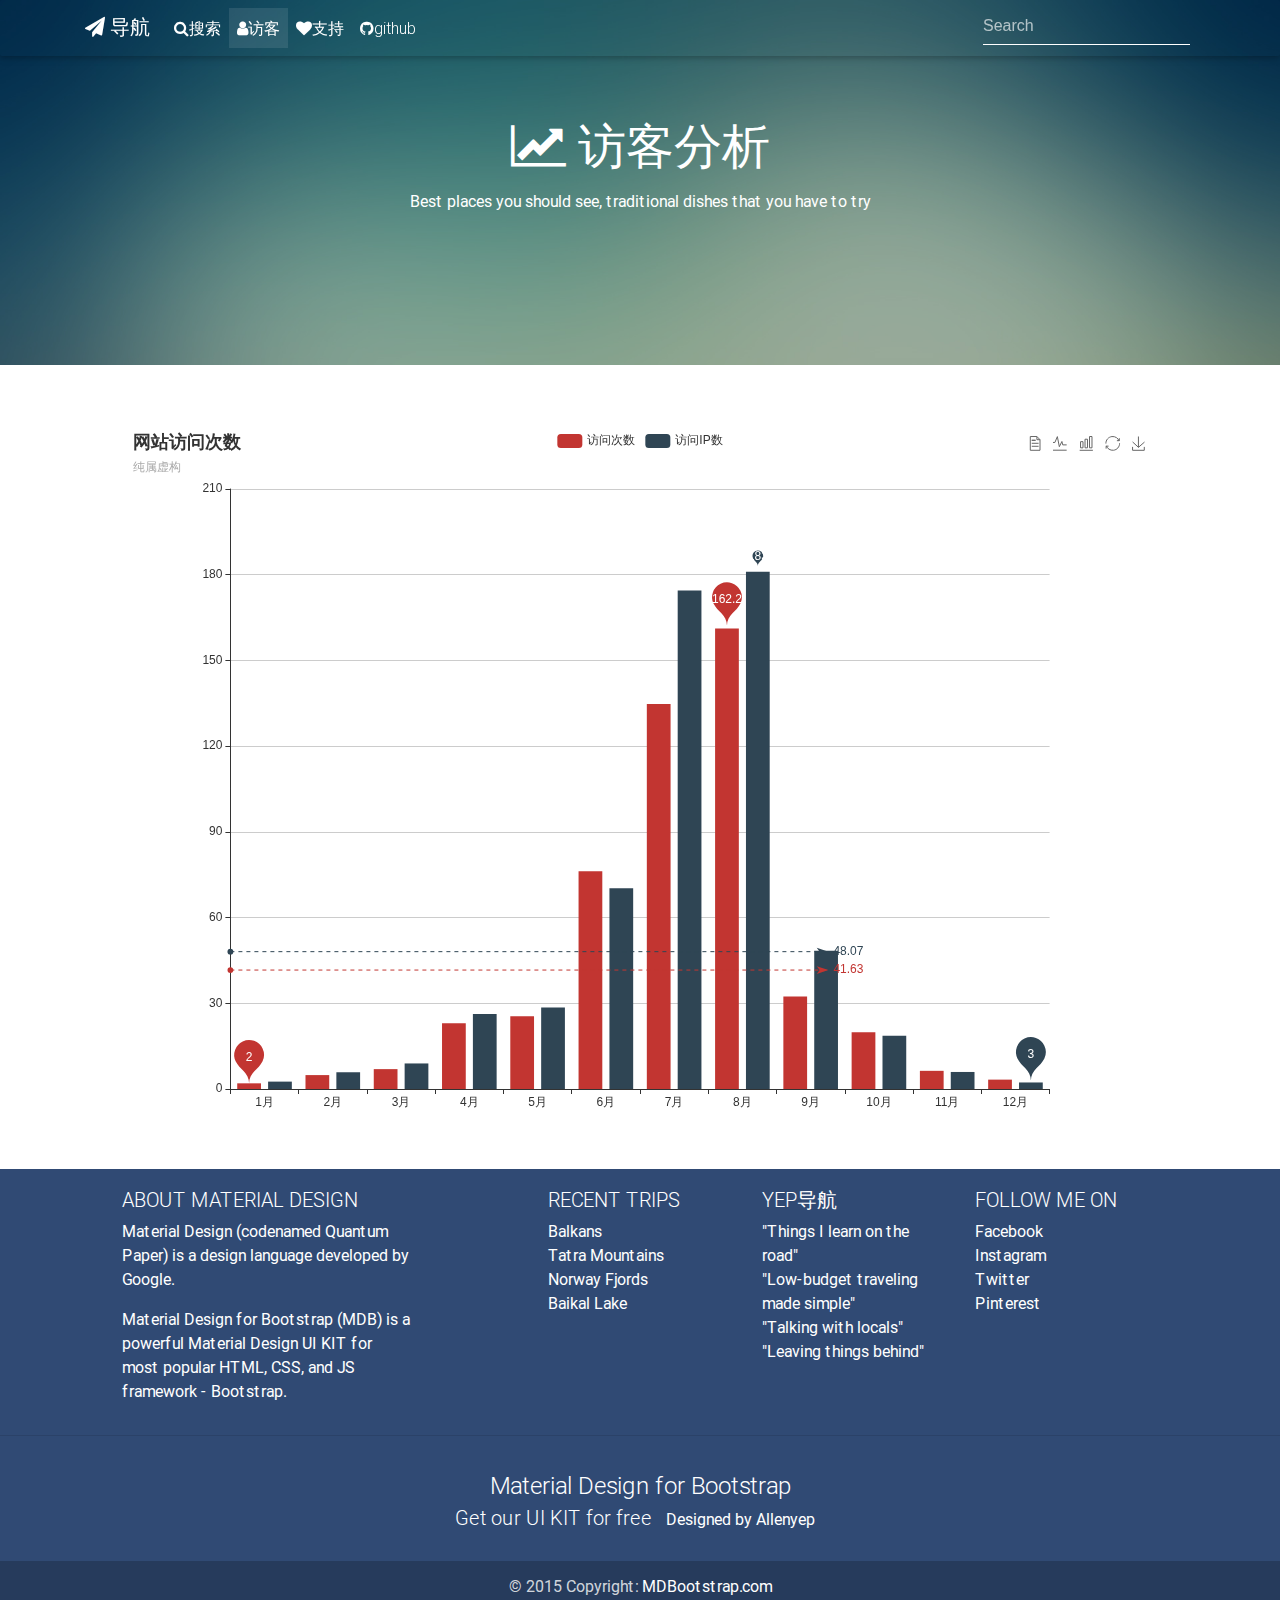
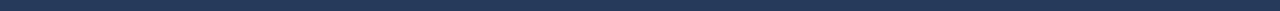
<file: visitor.html>
<!DOCTYPE html>
<html lang="en">

<head>

    <meta charset="utf-8">
    <meta name="viewport" content="width=device-width, initial-scale=1, shrink-to-fit=no">
    <meta http-equiv="x-ua-compatible" content="ie=edge">
    <link rel="shortcut icon" href="img/myicon.ico"> 

    <title>访客数据分析</title>

    
    <!-- Font Awesome -->
    <link rel="stylesheet" href="https://maxcdn.bootstrapcdn.com/font-awesome/4.6.0/css/font-awesome.min.css">

    <!-- Bootstrap core CSS -->
    <link href="css/bootstrap.min.css" rel="stylesheet">

    <!-- Material Design Bootstrap -->
    <link href="css/mdb.min.css" rel="stylesheet">

    <!-- Your custom styles (optional) -->
    <link href="css/style.css" rel="stylesheet">

    <!-- Template styles -->
    <style rel="stylesheet">
        /* TEMPLATE STYLES */
        /* Necessary for full page carousel*/
        
        html,
        body {
            height: 100%;
        }
        /* Navigation*/
        
        .navbar {
            background-color: transparent;
        }
        
        .top-nav-collapse {
            background-color: #304a74;
        }
        
        footer.page-footer {
            background-color: #304a74;
        }
        
        @media only screen and (max-width: 768px) {
            .navbar {
                background-color: #4285F4;
            }
        }
        
        .scrolling-navbar {
            -webkit-transition: background .5s ease-in-out, padding .5s ease-in-out;
            -moz-transition: background .5s ease-in-out, padding .5s ease-in-out;
            transition: background .5s ease-in-out, padding .5s ease-in-out;
        }
        /* Carousel*/
        
        .carousel {
            height: 45%;
        }
        
        @media (max-width: 776px) {
            .carousel {
                height: 100%;
            }
        }
        
        .carousel-item,
        .active {
            height: 100%;
        }
        
        .carousel-inner {
            height: 90%;
        }
        
        /*Caption*/
        
        .flex-center {
            color: #fff;
        }

        .seabox{
            min-width: 200px;
        }
    </style>

</head>

<body>


    <!--Navbar-->
    <nav class="navbar navbar-toggleable-md navbar-dark fixed-top scrolling-navbar">
        <div class="container">
            <button class="navbar-toggler navbar-toggler-right" type="button" data-toggle="collapse" data-target="#navbarNav1" aria-controls="navbarNav1" aria-expanded="false" aria-label="Toggle navigation">
                <span class="navbar-toggler-icon"></span>
            </button>
            <a class="navbar-brand" href="#">
                <strong><i class="fa fa-send" aria-hidden="true"></i> 导航</strong>
            </a>
            <div class="collapse navbar-collapse" id="navbarNav1">
                <ul class="navbar-nav mr-auto">
                    <li class="nav-item">
                        <a class="nav-link" href="index.html"><i class="fa fa-search" aria-hidden="true"></i>搜索</a>
                    </li>
                    <li class="nav-item active">
                        <a class="nav-link" href="visitor.html"><i class="fa fa-user" aria-hidden="true"></i>访客<span class="sr-only">(current)</span></a>
                    </li>
                    <li class="nav-item">
                        <a class="nav-link"><i class="fa fa-heart" aria-hidden="true"></i>支持</a>
                    </li>
                    <li class="nav-item">
                        <a class="nav-link" href="https://github.com/Allenyep/SearchPage"><i class="fa fa-github" aria-hidden="true"></i>github</a>
                    </li>
                </ul>
                <form class="form-inline waves-effect waves-light">
                    <input class="form-control" type="text" placeholder="Search">
                </form>
            </div>
        </div>
    </nav>
    <!--/.Navbar-->

    <!--Carousel Wrapper-->
    <div id="carousel-example-3" class="carousel slide carousel-fade white-text" data-ride="carousel" data-interval="false">

        <!--Slides-->
        <div class="carousel-inner" role="listbox">

            <!-- First slide -->
            <div class="carousel-item active view hm-black-light" style="background-image: url('img\\background\\14.jpg'); background-repeat: no-repeat; background-size: cover;">
                
                <!-- Caption -->
                <div class="full-bg-img flex-center white-text">
                    <ul class="animated fadeInUp col-md-12">
                        <li>
                            <h1 class="h1-responsive " style="font-size: 3rem"><i class="fa fa-line-chart" aria-hidden="true"></i> 访客分析</h1></li>
                        <li>
                            <p>Best places you should see, traditional dishes that you have to try</p>
                        </li>
                    </ul>
                </div>
                <!-- /.Caption -->
                
            </div>
            <!--/.First slide-->
        </div>
        <!--/.Slides-->
    </div>
    <!--/.Carousel Wrapper-->

    <br>

    <div id="echartDemo1" style="width: 80%;height:80%;margin: 0 auto;"></div>


    <!--Footer-->
    <footer class="page-footer center-on-small-only">

        <!--Footer Links-->
        <div class="container-fluid">
            <div class="row">

                <!--First column-->
                <div class="col-lg-3 offset-lg-1 hidden-lg-down">
                    <h5 class="title">ABOUT MATERIAL DESIGN</h5>
                    <p>Material Design (codenamed Quantum Paper) is a design language developed by Google. </p>

                    <p>Material Design for Bootstrap (MDB) is a powerful Material Design UI KIT for most popular HTML, CSS, and JS framework - Bootstrap.</p>
                </div>
                <!--/.First column-->

                <hr class="hidden-md-up">

                <!--Second column-->
                <div class="col-lg-2 col-md-4 offset-lg-1">
                    <h5 class="title">Recent Trips</h5>
                    <ul>
                        <li><a href="#!">Balkans</a></li>
                        <li><a href="#!">Tatra Mountains</a></li>
                        <li><a href="#!">Norway Fjords</a></li>
                        <li><a href="#!">Baikal Lake</a></li>
                    </ul>
                </div>
                <!--/.Second column-->

                <hr class="hidden-md-up">

                <!--Third column-->
                <div class="col-lg-2 col-md-4">
                    <h5 class="title">Yep导航</h5>
                    <ul>
                        <li><a href="#!">"Things I learn on the road"</a></li>
                        <li><a href="#!">"Low-budget traveling made simple"</a></li>
                        <li><a href="#!">"Talking with locals"</a></li>
                        <li><a href="#!">"Leaving things behind"</a></li>
                    </ul>
                </div>
                <!--/.Third column-->

                <hr class="hidden-md-up">

                <!--Fourth column-->
                <div class="col-lg-2 col-md-4">
                    <h5 class="title">Follow me on</h5>
                    <ul>
                        <li><a href="#!">Facebook</a></li>
                        <li><a href="#!">Instagram</a></li>
                        <li><a href="#!">Twitter</a></li>
                        <li><a href="#!">Pinterest</a></li>
                    </ul>
                </div>
                <!--/.Fourth column-->

            </div>
        </div>
        <!--/.Footer Links-->

        <hr>

        <!--Call to action-->
        <div class="call-to-action">
            <h4>Material Design for Bootstrap</h4>
            <ul>
                <li><h5>Get our UI KIT for free</h5></li>
                <li>Designed by <a href="https://github.com/Allenyep">Allenyep</a></li>
            </ul>
        </div>
        <!--/.Call to action-->

        <!--Copyright-->
        <div class="footer-copyright">
            <div class="container-fluid">
                © 2015 Copyright: <a href="http://www.MDBootstrap.com"> MDBootstrap.com </a>

            </div>
        </div>
        <!--/.Copyright-->

    </footer>
    <!--/.Footer-->


    <!-- SCRIPTS -->

    <!-- JQuery -->
    <script type="text/javascript" src="js/jquery-2.2.3.min.js"></script>

    <!-- Bootstrap tooltips -->
    <script type="text/javascript" src="js/tether.min.js"></script>

    <!-- Bootstrap core JavaScript -->
    <script type="text/javascript" src="js/bootstrap.min.js"></script>

    <!-- MDB core JavaScript -->
    <script type="text/javascript" src="js/mdb.min.js"></script>

    <!-- echart -->
    <script type="text/javascript" src="js/echarts.common.min.js"></script>

    <script type="text/javascript">
        // 基于准备好的dom，初始化echarts实例
        var myChart = echarts.init(document.getElementById('echartDemo1'));

        // 指定图表的配置项和数据
        var option = {
    title : {
        text: '网站访问次数',
        subtext: '纯属虚构'
    },
    tooltip : {
        trigger: 'axis'
    },
    legend: {
        data:['访问次数','访问IP数']
    },
    toolbox: {
        show : true,
        feature : {
            mark : {show: true},
            dataView : {show: true, readOnly: false},
            magicType : {show: true, type: ['line', 'bar']},
            restore : {show: true},
            saveAsImage : {show: true}
        }
    },
    calculable : true,
    xAxis : [
        {
            type : 'category',
            data : ['1月','2月','3月','4月','5月','6月','7月','8月','9月','10月','11月','12月']
        }
    ],
    yAxis : [
        {
            type : 'value'
        }
    ],
    series : [
        {
            name:'访问次数',
            type:'bar',
            data:[2.0, 4.9, 7.0, 23.2, 25.6, 76.7, 135.6, 162.2, 32.6, 20.0, 6.4, 3.3],
            markPoint : {
                data : [
                    {type : 'max', name: '最大值'},
                    {type : 'min', name: '最小值'}
                ]
            },
            markLine : {
                data : [
                    {type : 'average', name: '平均值'}
                ]
            }
        },
        {
            name:'访问IP数',
            type:'bar',
            data:[2.6, 5.9, 9.0, 26.4, 28.7, 70.7, 175.6, 182.2, 48.7, 18.8, 6.0, 2.3],
            markPoint : {
                data : [
                    {name : '年最高', value : 182.2, xAxis: 7, yAxis: 183, symbolSize:18},
                    {name : '年最低', value : 2.3, xAxis: 11, yAxis: 3}
                ]
            },
            markLine : {
                data : [
                    {type : 'average', name : '平均值'}
                ]
            }
        }
    ]
};
                    

        // 使用刚指定的配置项和数据显示图表。
        myChart.setOption(option);
    </script>

</body>

</html>
</file>
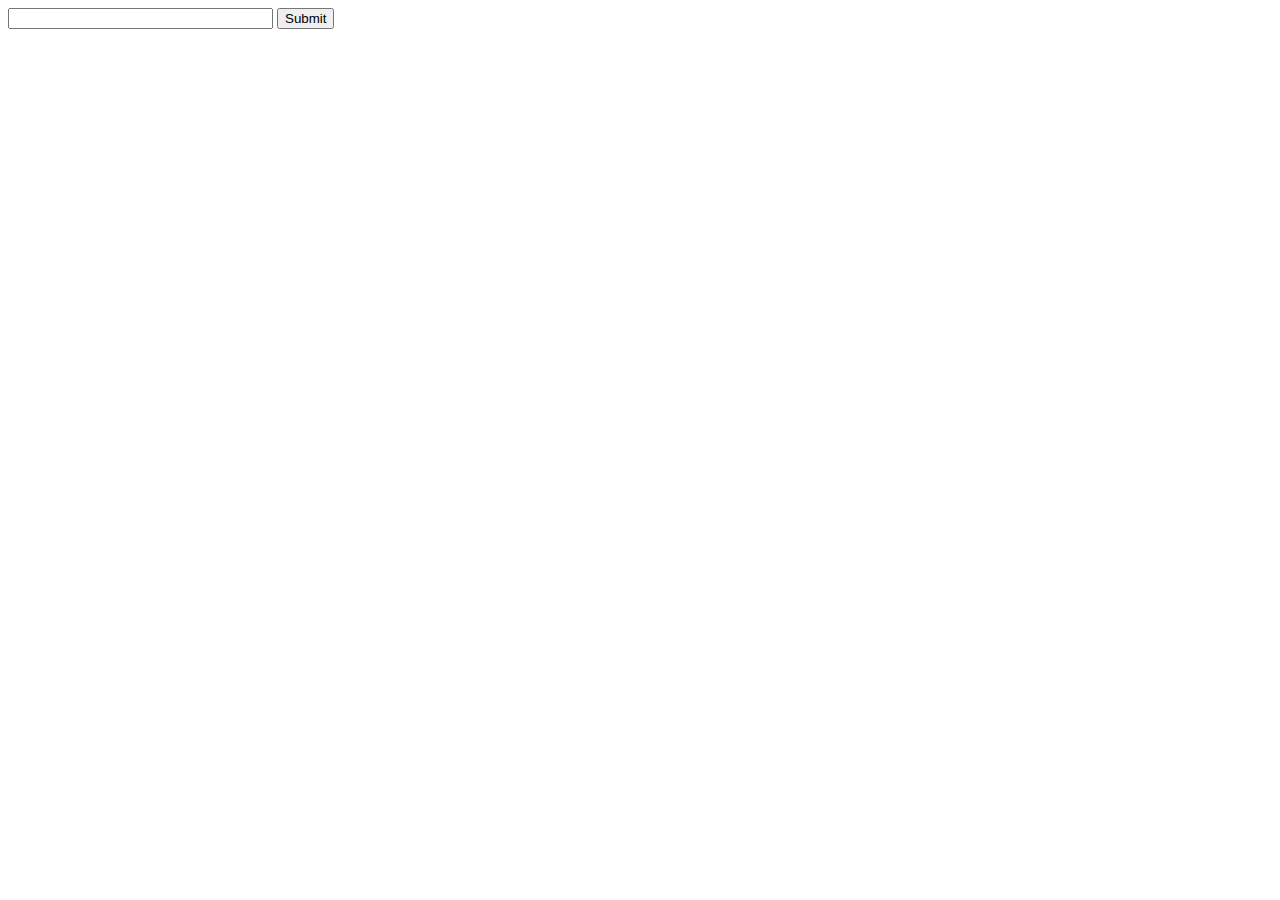
<file: testpage/baidutishi.html>
<!DOCTYPE html>
<html>
	<head>
		<meta charset="utf-8">
		<title>百度搜索框提示功能</title>
		<style>
			/*这里修改提示框的字体样式*/
			.bdSug_wpr{
				color: black;
			}
		</style>
	</head>
	<body>
		<!-- 百度搜索框 -->
		<form action="http://www.baidu.com/baidu" target="_blank">
			<!-- <input name=tn type=HIDDEN value=baidu> -->
			<input id="kw" type=text name=word size=30 baiduSug=1>
			<input type="submit" >
		</form>
		<!-- 百度搜索框提示 -->
		<script charset="gbk" src="http://www.baidu.com/js/opensug.js"></script>
	</body>
</html>
</file>
<file: css/style.css>
/* YOUR CUSTOM STYLES */
</file>
